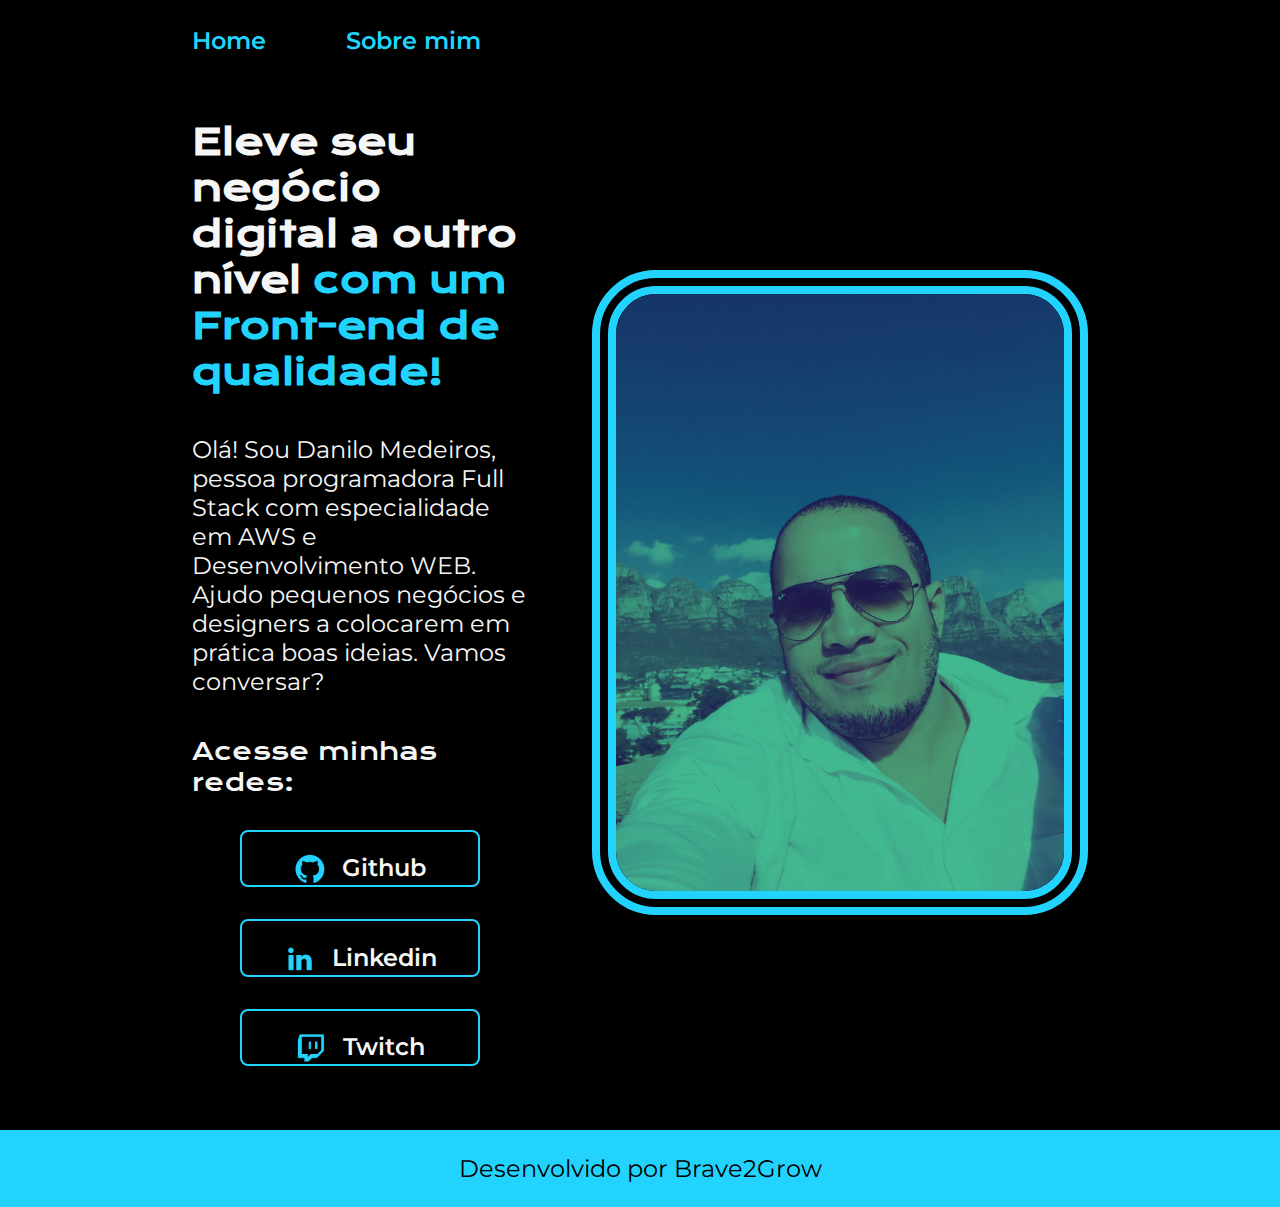
<file: index.html>
<!DOCTYPE html>
<html lang="pt-br">
<head>
    <meta charset="UTF-8">
    <meta http-equiv="X-UA-Compatible" content="IE=edge">
    <meta name="viewport" content="width=device-width, initial-scale=1.0">
    <title>Portfolio</title>
    <link rel="stylesheet" href="./styles/style.css"> <!--Aqui linkamos a página ao arquivo html-->
</head>
<body>
    <header class="cabecalho">
        <nav class="cabecalho__menu"> <!--o menu superior é geralmente desenvolvido na tag nav-->
            <a class="cabecalho__menu__link" href="index.html">Home</a>
            <a class="cabecalho__menu__link" href="about.html">Sobre mim</a>
        </nav>
         </header>
        <main class="apresentacao">  <!--Para esse design vamos colocar o flexbox nesse container-->
            <section class = "apresentacao__conteudo"> <!--Para esse design vamos deixar a imagem fora do section-->
                <h1 class = "apresentacao__conteudo__titulo">Eleve seu negócio digital a outro nível  <!--Fonte 16 conforme o figma-->
                <strong class="titulo-destaque">com um Front-end de qualidade!
                </strong></h1>
                <p class = "apresentacao__conteudo__texto">Olá! Sou Danilo Medeiros, pessoa programadora Full Stack com especialidade em AWS e Desenvolvimento WEB. Ajudo pequenos negócios e designers a colocarem em prática boas ideias. Vamos conversar?</p>
                <div class="apresentacao__links">
                    <h2 class = "apresentacao__links__subtitulo">Acesse minhas redes:

                    </h2>
                    <a class="apresentacao__links__link" href="https://github.com/danilomm1/">
                        <img src = "./assets/logoGithub.png">
                        Github
                    </a>

                    <a class="apresentacao__links__link" href="https://www.linkedin.com/in/medeirosdanilo/">
                        <img src = "./assets/logoLinkedin.png">
                        Linkedin
                    </a>

                    <a class="apresentacao__links__link" href="https://github.com/danilomm1/">
                        <img src = "./assets/logoTwitch.png">
                        Twitch
                    </a>
                </div>
                
            </section>
            <img class = "apresentacao_foto"src="./assets/fotoPerfil.jpg">

        </main>


    <footer>
        <p class="rodape">
        Desenvolvido por Brave2Grow
        </p>
    </footer>
</body>
</html>
</file>
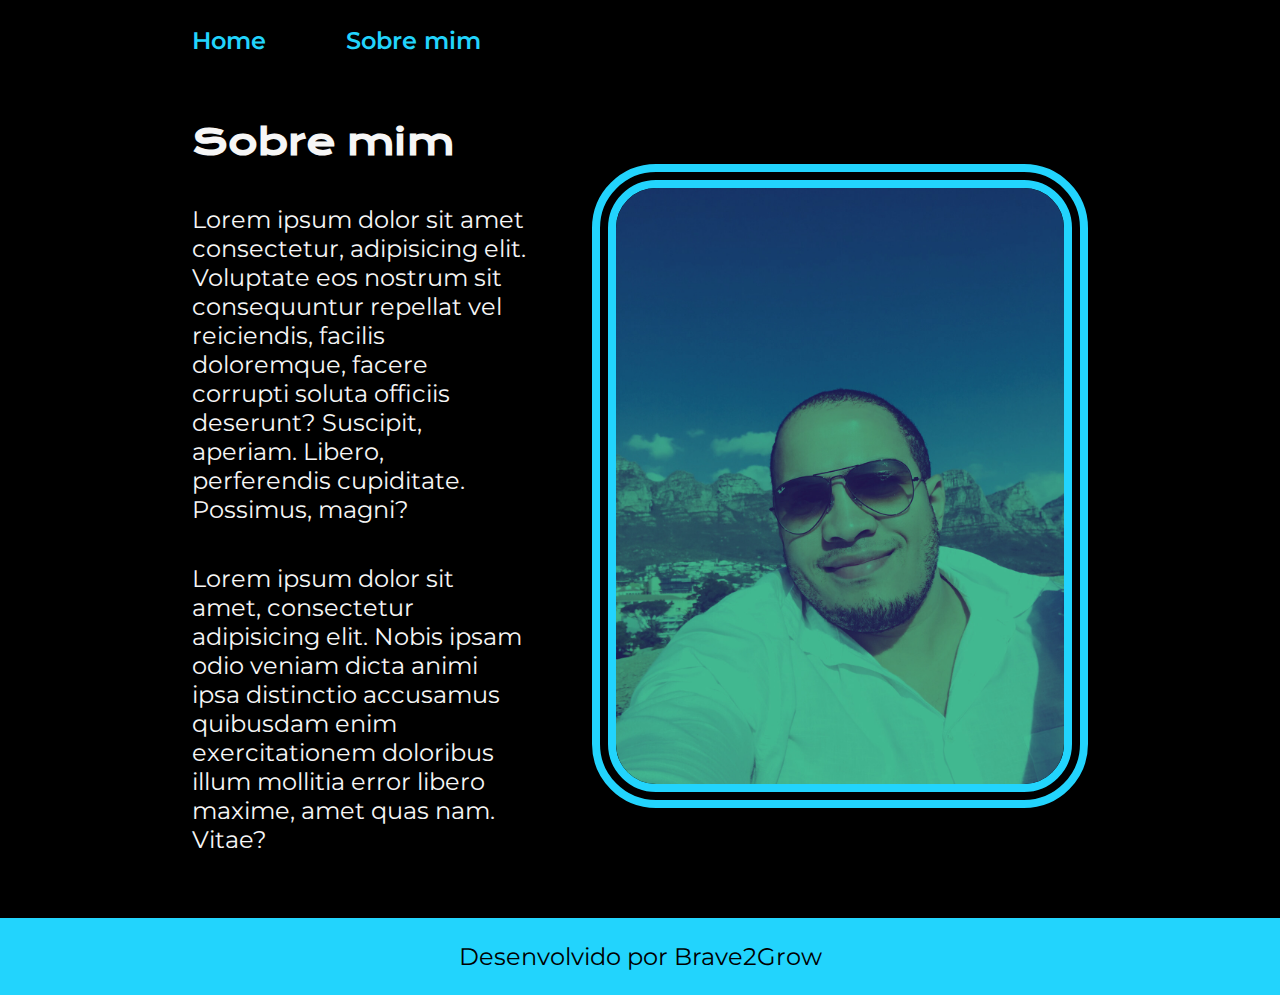
<file: about.html>
<!DOCTYPE html>
<html lang="pt-br">
<head>
    <meta charset="UTF-8">
    <meta http-equiv="X-UA-Compatible" content="IE=edge">
    <meta name="viewport" content="width=device-width, initial-scale=1.0">
    <title>Portfolio</title>
    <link rel="stylesheet" href="./styles/style.css"> <!--Aqui linkamos a página ao arquivo html-->
</head>
<body>
    <header class="cabecalho">
        <nav class="cabecalho__menu"> <!--o menu superior é geralmente desenvolvido na tag nav-->
            <a class="cabecalho__menu__link" href="index.html">Home</a>
            <a class="cabecalho__menu__link" href="about.html">Sobre mim</a>
        </nav>
         </header>

    <main class="apresentacao">
        <section class="apresentacao__conteudo">
            <h1 class="apresentacao__conteudo__titulo">
                Sobre mim
            </h1>
                <p class="apresentacao__conteudo__texto">Lorem ipsum dolor sit amet consectetur, adipisicing elit. Voluptate eos nostrum sit consequuntur repellat vel reiciendis, facilis doloremque, facere corrupti soluta officiis deserunt? Suscipit, aperiam. Libero, perferendis cupiditate. Possimus, magni?</p>
                <p class="apresentacao__conteudo__texto">Lorem ipsum dolor sit amet, consectetur adipisicing elit. Nobis ipsam odio veniam dicta animi ipsa distinctio accusamus quibusdam enim exercitationem doloribus illum mollitia error libero maxime, amet quas nam. Vitae?</p>
        </section>
        <img class = "apresentacao_foto"src="./assets/fotoPerfil.jpg">
    </main>
    <footer>
        <p class="rodape">
        Desenvolvido por Brave2Grow
        </p>
    </footer>

    
</body>
</html>
</file>
<file: styles/style.css>
/* Importando a fonte que foi definida no figma */
@import url('https://fonts.googleapis.com/css2?family=Krona+One&display=swap'); /* copiado do google font */
@import url('https://fonts.googleapis.com/css2?family=Krona+One&family=Montserrat&display=swap'); /* copiado do google font */

 /* Trabalhando com variáveis no CSS, propriedades sensíveis */
 /* variavel local não é no root*/
 /* element {
    --azulclaro: #22D4FD;
    --branco: #f6f6f6;
    --preto: #000000;

  }*/
  
 /*variavel global*/
 :root {
    --cor-primaria: #000000;
    --cor-secundaria: #f6f6f6;
    --cor-terciaria: #22D4FD;
    --cor-hover:#272727;

    /* pegando cores do https://colorhunt.co
    --cor-primaria: #7D6E83;
    --cor-secundaria: #D0B8A8;
    --cor-terciaria: #DFD3C3;
    --cor-hover:#F8EDE3;
    */

    --fonte-primaria: 'Krona One', sans-serif; 
    --fonte-secundaria: 'Montserrat', sans-serif;


  }

* {
    margin:0;  /* Resetando o padrão de margem do html */
    padding: 0; /* Resetando o padrão de espaçamento interno do html */
}



body {
    /*height:100vh; /* Resetando o padrão de altura do body 100% do vh viewport height */
    box-sizing: border-box;/* para garantir que nenhum item do filho saia do pai */
    background-color: var(--cor-primaria);
    color: var(--cor-secundaria);
}

.cabecalho{
    
    padding: 2% 0% 0% 15%;/* com 4 valores alteramos somente um ou dois dos lados */
}

.cabecalho__menu{
    display: flex;
    gap: 80px
}

.cabecalho__menu__link{
    font-family: 'Montserrat',sans-serif;
    font-size: 1.5rem;
    font-weight: 600;
    color:  var(--cor-terciaria);
    text-decoration: none; /*remove a formatação de texto sublinhado do link */
}

.titulo-destaque{     /* Método de classe */
    color:  var(--cor-terciaria); /* Comentário */
}

.apresentacao {
    /*margin: 8% 15%;/*todos os elementos do main vão ter uma margem,o primeiro valor é vertical e o segundo é horizontal não vale a pena colocar uma margem fixa*/
    padding: 5% 15%;
    display:flex; /* O main tem essa classe e tudo o que estiver embaixo dele vai ficar encaixado no flexbox por padrão fica em direção de linha horizontal */
    align-items: center;/* para alinhar todos os itens no centro */
    justify-content:space-between;/* para afastar os items entre si */
    gap:64px
}

.apresentacao__conteudo {
    width: 50%;/* definir um tamanho para os elementos dessa sessão conforme o figma */
    display:flex;
    flex-direction: column; /* o padrão é em linha e agora vamos mudar pra vertical */
    gap: 40px; /* é o espaçamento entre os itens*/
}

.apresentacao__conteudo__titulo{
    font-size: 2.25rem;/* tamanho da fonte conforme o figma */
    font-family: var(--fonte-primaria)/* copiado do google font */

}

.apresentacao__conteudo__texto{
    font-size: 1.5rem;/* tamanho da fonte conforme o figma */
    font-family: var(--fonte-secundaria);

}

.apresentacao__links{
    display:flex;
    flex-direction: column;
    justify-content: space-between;
    align-items: center;
    gap:32px;

}

.apresentacao__links__subtitulo{
    font-family: var(--fonte-primaria);
    font-weight: 400;
    font-size: 1.5rem;
}

.apresentacao__links__link{
    /* background-color:  var(--cor-terciaria); */
    display:flex;
    justify-content: center;
    gap:16px;
    border: 2px solid  var(--cor-terciaria); /*o primeiro valor é a espessura, a segunda é style */
    width: 70%;
    border-radius: 8px;
    text-align: center;
    font-size: 1.5rem;
    font-weight: 600;
    padding: 21.5px 0 0 0;
    /*padding-top: 21.5px 0;*/
    /*padding-bottom: 21.5px  0;*/
    font-family: var(--fonte-secundaria);
    text-decoration: none; /*remove a formatação de texto sublinhado do link */
    color:  var(--cor-secundaria);


}

.apresentacao__links__link:hover{
    background-color: var(--cor-hover);
}

.apresentacao_foto{
    
    width: 50%;
    border-radius: 64px;
    border-width: 24px;
    border-color:  var(--cor-terciaria);
    border-style: double;

}

.rodape{
    color:  var(--cor-primaria);
    /* da borda para o centro */
    padding: 24px; 
    text-align: center;
    font-family: var(--fonte-secundaria);
    font-weight: 400;
    font-size: 1.5rem;
    background-color:  var(--cor-terciaria);
}

@media(max-width: 1000px){
    .apresentacao {
        /*margin: 8% 15%;/*todos os elementos do main vão ter uma margem,o primeiro valor é vertical e o segundo é horizontal não vale a pena colocar uma margem fixa*/
        padding: 10% 15%;
        display:flex; /* O main tem essa classe e tudo o que estiver embaixo dele vai ficar encaixado no flexbox por padrão fica em direção de linha horizontal */
        align-items: center;/* para alinhar todos os itens no centro */
        flex-direction: column-reverse;
        justify-content:space-between;/* para afastar os items entre si */
    }
    .apresentacao__conteudo {
        width: auto;/* definir um tamanho para os elementos dessa sessão conforme o figma */
        display:flex;
        flex-direction: column; /* o padrão é em linha e agora vamos mudar pra vertical */
        gap: 40px; /* é o espaçamento entre os itens*/
    }
    .cabecalho__menu {
        justify-content: center;
    }
}
</file>
